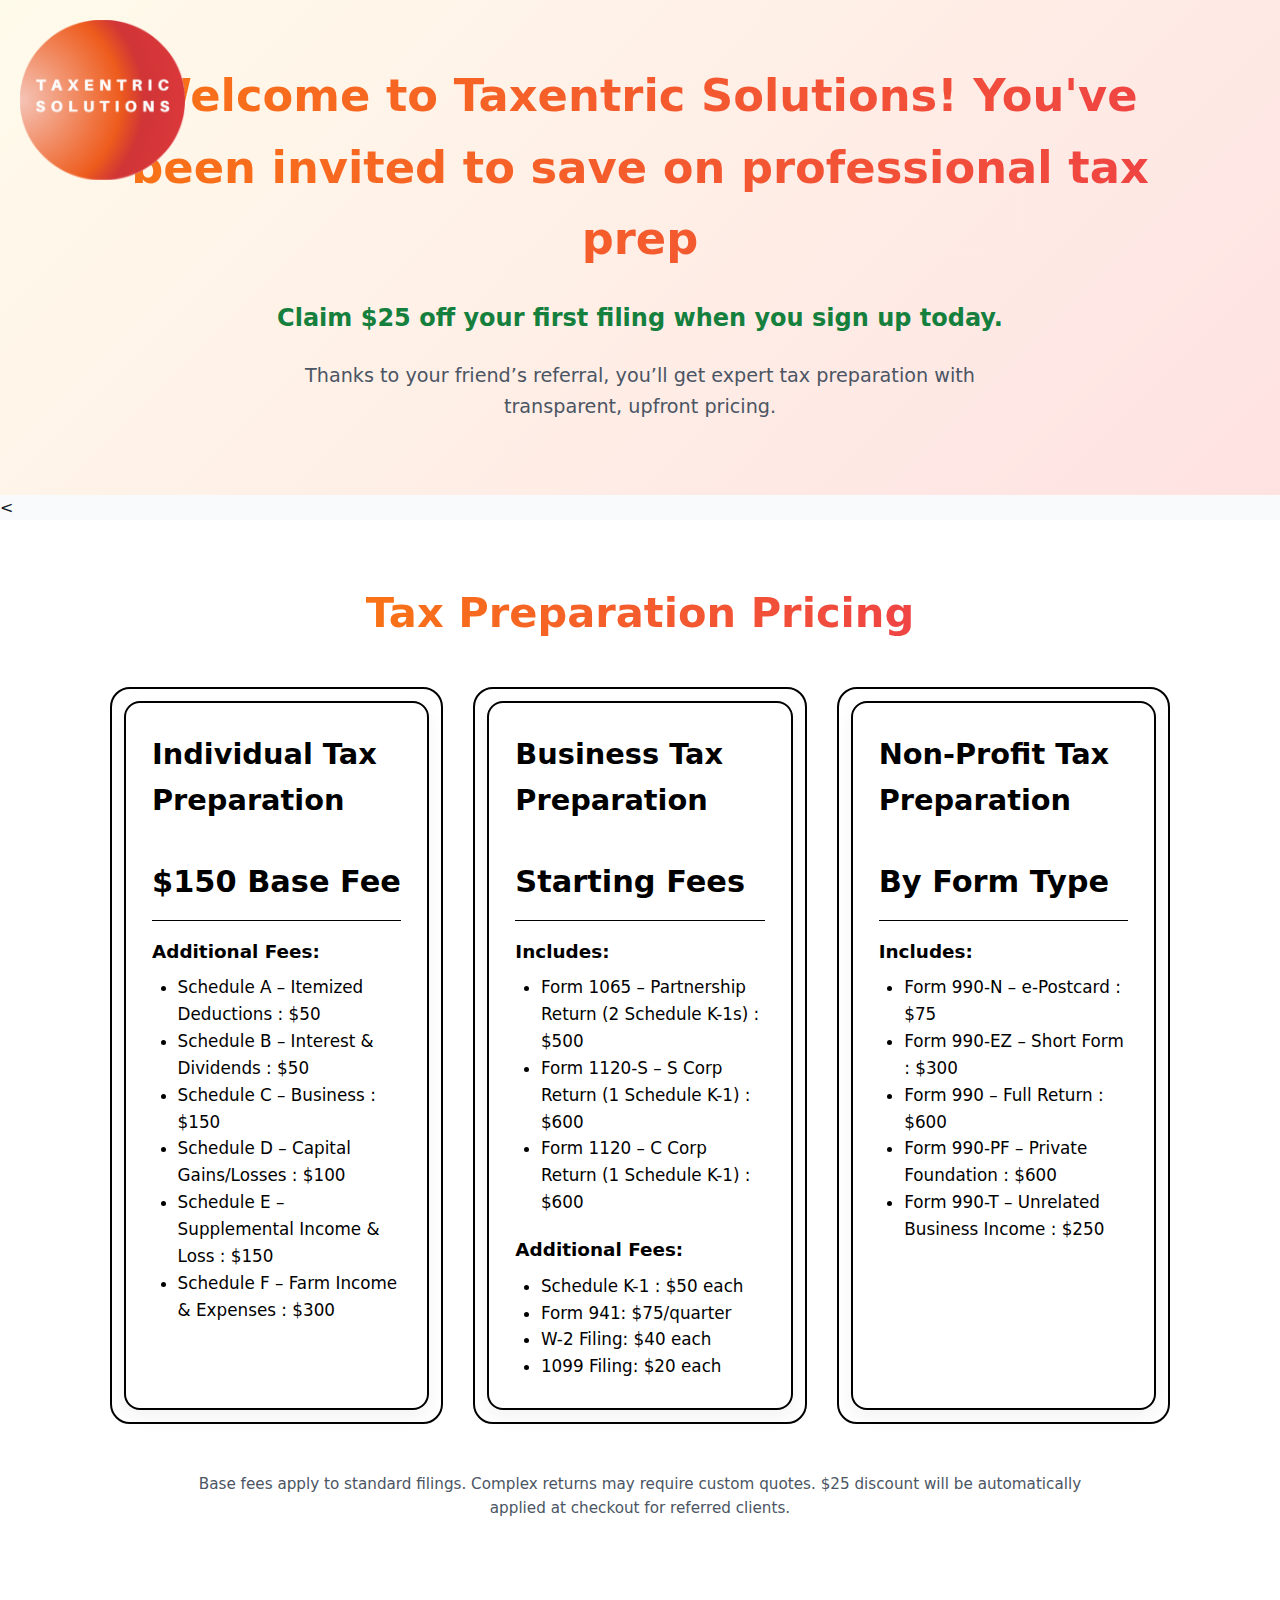
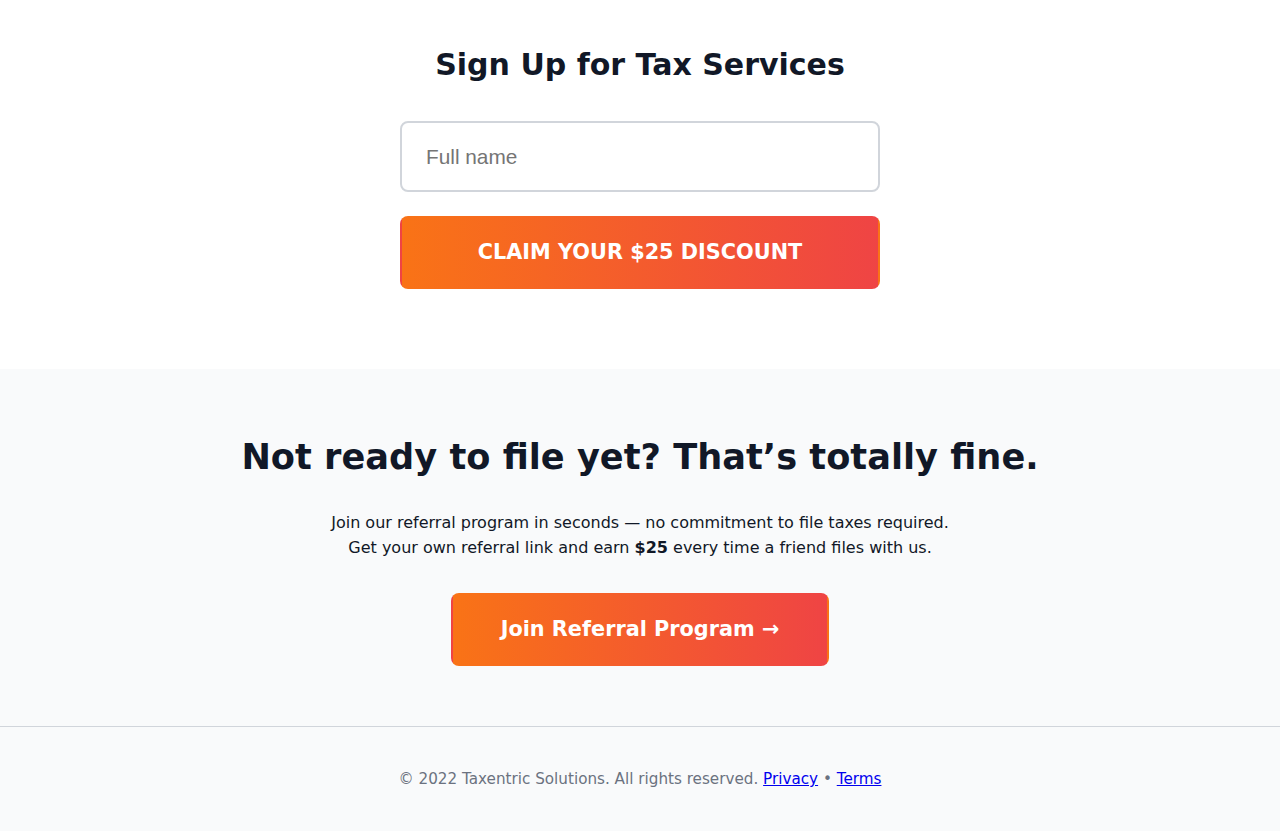
<file: invite.html>
<!DOCTYPE html>
<html lang="en">
<head>
  <meta charset="UTF-8" />
  <meta name="viewport" content="width=device-width, initial-scale=1.0"/>
  <title>Welcome to Taxentric Solutions! You've been invited to save on professional tax prep</title>
  <meta name="description" content="Get $25 off your tax preparation when you file with Taxentric."/>
  
  <style>
    :root {
      --primary: #f97316;     /* orange start */
      --secondary: #ef4444;   /* red end */
      --text: #111827;
      --light: #f9fafb;
      --border: #d1d5db;
    }

    * {
      margin: 0;
      padding: 0;
      box-sizing: border-box;
    }

    body {
      font-family: system-ui, -apple-system, BlinkMacOSystemFont, 'Segoe UI', Roboto, sans-serif;
      color: var(--text);
      background: var(--light);
      line-height: 1.6;
    }

    .container {
      max-width: 1100px;
      margin: 0 auto;
      padding: 0 20px;
      position: relative;
    }

    header.hero {
      background: linear-gradient(135deg, #fffbeb 0%, #fee2e2 100%);
      padding: 60px 0 40px;
      text-align: center;
      position: relative;
    }

    .logo {
  position: fixed;              /* Sticks to viewport */
  top: 20px;                    /* Small offset from top edge */
  left: 20px;                   /* Small offset from left edge */
  height: 160px;                /* Slightly smaller to not dominate corner */
  width: auto;
  z-index: 1000;                /* Stays above other content */
  transition: transform 0.3s ease;
}

.logo:hover {
  transform: scale(1.05);
}

@media (max-width: 768px) {
  .logo {
    height: 90px;
    top: 15px;
    left: 15px;
  }
}

    @keyframes gradientMove {
      0% { background-position: 0% 50%; }
      50% { background-position: 100% 50%; }
      100% { background-position: 0% 50%; }
    }

    .gradient-text {
      background: linear-gradient(270deg, #f97316, #ef4444, #f97316);
      -webkit-background-clip: text;
      -webkit-text-fill-color: transparent;
      background-size: 200% 200%;
      animation: gradientMove 6s ease infinite;
      display: inline-block;
    }

    .hero h1 {
      font-size: 2.8rem;
      margin-bottom: 1rem;
    }

    .hero .discount {
      font-size: 1.5rem;
      font-weight: 600;
      color: #15803d;
      margin: 0.5rem 0 1.5rem;
    }

    .hero p {
      font-size: 1.2rem;
      max-width: 700px;
      margin: 0 auto 2rem;
      color: #4b5563;
    }

    .hero .cta-buttons {
      display: flex;
      flex-wrap: wrap;
      gap: 1.5rem;
      justify-content: center;
    }

    .btn {
      display: inline-block;
      padding: 16px 32px;
      font-size: 1.1rem;
      font-weight: 600;
      border-radius: 8px;
      text-decoration: none;
      transition: all 0.2s;
      color: white;
    }

    .btn-primary {
      background: linear-gradient(to right, #f97316, #ef4444);
      border: 2px solid transparent;
    }

    .btn-primary:hover {
      transform: translateY(-2px);
      box-shadow: 0 8px 20px rgba(239, 68, 68, 0.3);
    }

    .btn-secondary {
      background: white;
      color: #f97316;
      border: 2px solid transparent;
      background-image: linear-gradient(white, white), linear-gradient(to right, #f97316, #ef4444);
      background-origin: border-box;
      background-clip: padding-box, border-box;
    }

    .btn-secondary:hover {
      transform: translateY(-2px);
      box-shadow: 0 8px 20px rgba(249, 115, 22, 0.3);
    }
.cta-section {
  padding: 60px 0 80px;          /* More bottom space before join section */
  background: white;             /* Clean separation from pricing */
  text-align: center;
}

.name-cta-group {
  max-width: 480px;              /* Controls overall width – adjust if needed */
  margin: 0 auto;
  display: flex;
  flex-direction: column;
  align-items: center;
  gap: 1.5rem;                   /* Nice space between label, input, button */
}

.name-label {
  font-size: 1.25rem;
  font-weight: 600;
  color: #111827;
  margin-bottom: 0.5rem;
}

.name-input {
  width: 100%;
  padding: 18px 24px;
  font-size: 1.3rem;
  line-height: 1.5;
  border: 2px solid #d1d5db;
  border-radius: 8px;
  background: white;
  color: #111827;
  box-sizing: border-box;
  transition: border-color 0.2s, box-shadow 0.2s;
}

.name-input:focus {
  outline: none;
  border-color: #f97316;
  box-shadow: 0 0 0 3px rgba(249, 115, 22, 0.15);
}

.cta-section .btn-primary {
  width: 100%;                   /* Full width of the group → same as input */
  max-width: none;               /* Override any previous max-width */
  padding: 18px 32px;
  font-size: 1.3rem;
  border-radius: 8px;
  min-height: 60px;              /* Matches input height feel */
  display: flex;
  align-items: center;
  justify-content: center;
  text-align: center;
}
    section.pricing {
      padding: 60px 0;
      background: white;
    }

    section.join {
      padding: 60px 0;
      background: var(--light);
      text-align: center;
    }

    section.join h2 {
      font-size: 2.2rem;
      margin-bottom: 1.5rem;
    }

    section.join .btn {
      font-size: 1.3rem;
      padding: 18px 40px;
    }

    footer {
      text-align: center;
      padding: 40px 0;
      color: #6b7280;
      font-size: 0.95rem;
      border-top: 1px solid var(--border);
    }

    /* Your pricing styles (kept mostly unchanged) */
    .tax-pricing-section {
      font-family: inherit;
      padding: 0;
      background: transparent;
      text-align: center;
    }

    .tax-pricing-section h2 {
      font-size: 2.6rem;
      margin-bottom: 2.5rem;
    }

    .tax-pricing-grid {
      display: grid;
      gap: 30px;
      grid-template-columns: repeat(auto-fit, minmax(300px, 1fr));
      max-width: 1150px;
      margin: auto;
    }

    .pricing-card-outer {
      border: 2px solid #000;
      border-radius: 20px;
      background: #fff;
      padding: 12px;
      display: flex;
      flex-direction: column;
      height: 100%;
    }

    .pricing-card-inner {
      background: #fff;
      border: 2px solid #000;
      border-radius: 16px;
      padding: 28px 26px;
      box-shadow: 0 8px 20px rgba(0,0,0,0.05);
      text-align: left;
      flex: 1;
      display: flex;
      flex-direction: column;
    }

    .pricing-card-inner h3 {
      font-size: 1.8rem;
      margin-bottom: 1rem;
      color: #000;
    }

    .pricing-card-inner .price {
      font-size: 1.9rem;
      font-weight: bold;
      margin: 1.2rem 0 1rem;
      border-bottom: 1px solid #000;
      padding-bottom: 0.8rem;
      color: #000;
    }

    .pricing-card-inner .label {
      font-size: 1.15rem;
      font-weight: bold;
      margin-bottom: 0.5rem;
      color: #000;
    }

    .pricing-card-inner ul {
      list-style: disc;
      padding-left: 1.6rem;
      margin: 0;
      color: #000;
      font-size: 1.05rem;
      line-height: 1.6;
    }

    .book-note {
      margin-top: 3rem;
      font-size: 0.95rem;
      color: #4b5563;
      max-width: 900px;
      margin-left: auto;
      margin-right: auto;
    }

    @media (max-width: 768px) {
      .hero h1 { font-size: 2.2rem; }
      .hero .cta-buttons { flex-direction: column; }
      .logo { position: static; display: block; margin: 0 auto 20px; }

.name-field-wrapper {
      max-width: 500px;
      margin: 3rem auto 2rem;
      text-align: center;
    }

    .name-field-wrapper label {
      display: block;
      margin-bottom: 0.75rem;
      font-weight: 600;
      font-size: 1.25rem;
      color: #111827;
    }

    .name-field-wrapper input {
      width: 100%;
      padding: 18px 24px;               /* Matches button padding feel */
      font-size: 1.3rem;                /* Same font size as button */
      line-height: 1.5;
      border: 2px solid #d1d5db;
      border-radius: 8px;
      box-sizing: border-box;
      background: white;
      color: #111827;
      transition: border-color 0.2s;
    }

    .name-field-wrapper input:focus {
      outline: none;
      border-color: #f97316;
      box-shadow: 0 0 0 3px rgba(249, 115, 22, 0.2);
    }

    /* Make sure the button looks consistent with the field */
    .cta-section .btn-primary {
      font-size: 1.3rem;
      padding: 18px 48px;
      min-width: 320px;                 /* Helps match perceived width */
      display: inline-block;
    }

    /* Spacing before the restored join section */
    .join {
      padding: 80px 0 60px;
      background: #f9fafb;
      text-align: center;
    }

    .join h2 {
      font-size: 2.4rem;
      margin-bottom: 1.5rem;
      color: #111827;
    }

    .join p {
      max-width: 700px;
      margin: 0 auto 2.5rem;
      color: #4b5563;
      font-size: 1.15rem;
      line-height: 1.6;
    }
  </style>
</head>
<body>
  <img src="logo.png" alt="Taxentric Logo" class="logo">

  <header class="hero">
    <div class="container">
      <h1 class="gradient-text" id="welcome">Welcome to Taxentric Solutions! You've been invited to save on professional tax prep</h1>
      <div class="discount">Claim <strong>$25 off</strong> your first filing when you sign up today.</div>
      <p>Thanks to your friend’s referral, you’ll get expert tax preparation with transparent, upfront pricing.</p>
      
      <div class="cta-buttons" style="margin-top: 2rem;">
        <!-- No more "Join Referral Program" button here -->
      </div>
    </div>
  </header>

  <<section class="pricing" id="pricing">
    <div class="container">
      <div class="tax-pricing-section">
        <h2 class="gradient-text">Tax Preparation Pricing</h2>
        <div class="tax-pricing-grid">
          <!-- Individual Tax Prep -->
          <div class="pricing-card-outer">
            <div class="pricing-card-inner">
              <h3>Individual Tax Preparation</h3>
              <div class="price">$150 Base Fee</div>
              <div class="label">Additional Fees:</div>
              <ul>
                <li>Schedule A – Itemized Deductions : $50</li>
                <li>Schedule B – Interest & Dividends : $50</li>
                <li>Schedule C – Business : $150</li>
                <li>Schedule D – Capital Gains/Losses : $100</li>
                <li>Schedule E – Supplemental Income & Loss : $150</li>
                <li>Schedule F – Farm Income & Expenses : $300</li>
              </ul>
            </div>
          </div>

          <!-- Business Tax Prep -->
          <div class="pricing-card-outer">
            <div class="pricing-card-inner">
              <h3>Business Tax Preparation</h3>
              <div class="price">Starting Fees</div>
              <div class="label">Includes:</div>
              <ul>
                <li>Form 1065 – Partnership Return (2 Schedule K-1s) : $500</li>
                <li>Form 1120-S – S Corp Return (1 Schedule K-1) : $600</li>
                <li>Form 1120 – C Corp Return (1 Schedule K-1) : $600</li>
              </ul>
              <div class="label" style="margin-top:1.2rem;">Additional Fees:</div>
              <ul>
                <li>Schedule K-1 : $50 each</li>
                <li>Form 941: $75/quarter</li>
                <li>W-2 Filing: $40 each</li>
                <li>1099 Filing: $20 each</li>
              </ul>
            </div>
          </div>

          <!-- Non-Profit Tax Prep -->
          <div class="pricing-card-outer">
            <div class="pricing-card-inner">
              <h3>Non-Profit Tax Preparation</h3>
              <div class="price">By Form Type</div>
              <div class="label">Includes:</div>
              <ul>
                <li>Form 990-N – e-Postcard : $75</li>
                <li>Form 990-EZ – Short Form : $300</li>
                <li>Form 990 – Full Return : $600</li>
                <li>Form 990-PF – Private Foundation : $600</li>
                <li>Form 990-T – Unrelated Business Income : $250</li>
              </ul>
            </div>
          </div>
        </div>

        <div class="book-note">
          Base fees apply to standard filings. Complex returns may require custom quotes. $25 discount will be automatically applied at checkout for referred clients.
        </div>
      </div>
    </div>
  </section>

  <!-- New CTA section below pricing -->
  <!-- CTA section with name field + signup button -->
<section class="cta-section">
  <div class="container">
    <div class="name-cta-group">
      <label for="visitor-name" class="name-label"><h2>Sign Up for Tax Services</h2></label>
      <input 
        type="text" 
        id="visitor-name" 
        placeholder="Full name" 
        class="name-input"
      />
      <a 
        href="https://portal.taxentric.com/en-us/signup/" 
        class="btn btn-primary" 
        id="signup-btn"
      >
        CLAIM YOUR $25 DISCOUNT
      </a>
    </div>
  </div>
</section>
<section class="join" id="join-referral">
    <div class="container">
      <h2>Not ready to file yet? That’s totally fine.</h2>
      <p style="margin-bottom: 2rem;">
        Join our referral program in seconds — no commitment to file taxes required.<br>
		Get your own referral link and earn <strong>$25</strong> every time a friend files with us.
      </p>
      <a href="https://referrals.taxentric.com" class="btn btn-primary" style="font-size: 1.3rem; padding: 18px 48px;">
        Join Referral Program →
      </a>
    </div>
  </section>
  <footer>
    <div class="container">
      <p>© 2022 Taxentric Solutions. All rights reserved. <a href="/privacy">Privacy</a> • <a href="/terms">Terms</a></p>
    </div>
  </footer>

  <script>
    // ────────────────────────────────────────────────
    // URL params + logging
    // ────────────────────────────────────────────────
    const urlParams = new URLSearchParams(window.location.search);
    const ref = urlParams.get('ref') || urlParams.get('code') || '';

    // Your logging endpoint – replace with your actual URL
    const LOG_URL = "https://script.google.com/macros/s/AKfycbzsLDNNDGpeSbEDm91Z__XuAviXIlMTNYEXg6b8AcK3scmFba9QxP2kPFJLrz5ChOm8/exec";

    const signupBtn = document.getElementById('signup-btn');

    if (signupBtn && ref) {
      // Pass ref to TaxDome
      signupBtn.href = `https://portal.taxentric.com/en-us/signup/?ref=${encodeURIComponent(ref)}`;

      signupBtn.addEventListener('click', function(e) {
  // Remove preventDefault for this test – let the <a> href work normally
  // e.preventDefault();

  const fullName = document.getElementById('visitor-name').value.trim() || '(not provided)';

  console.log("Click detected – would log:", { 
    referralCode: ref, 
    visitorName: fullName 
  });

  // Comment out the fetch entirely for this test
  // fetch(...)

  // Let the native <a> navigation happen
});
    }
  </script>
</body>
</html>
</file>
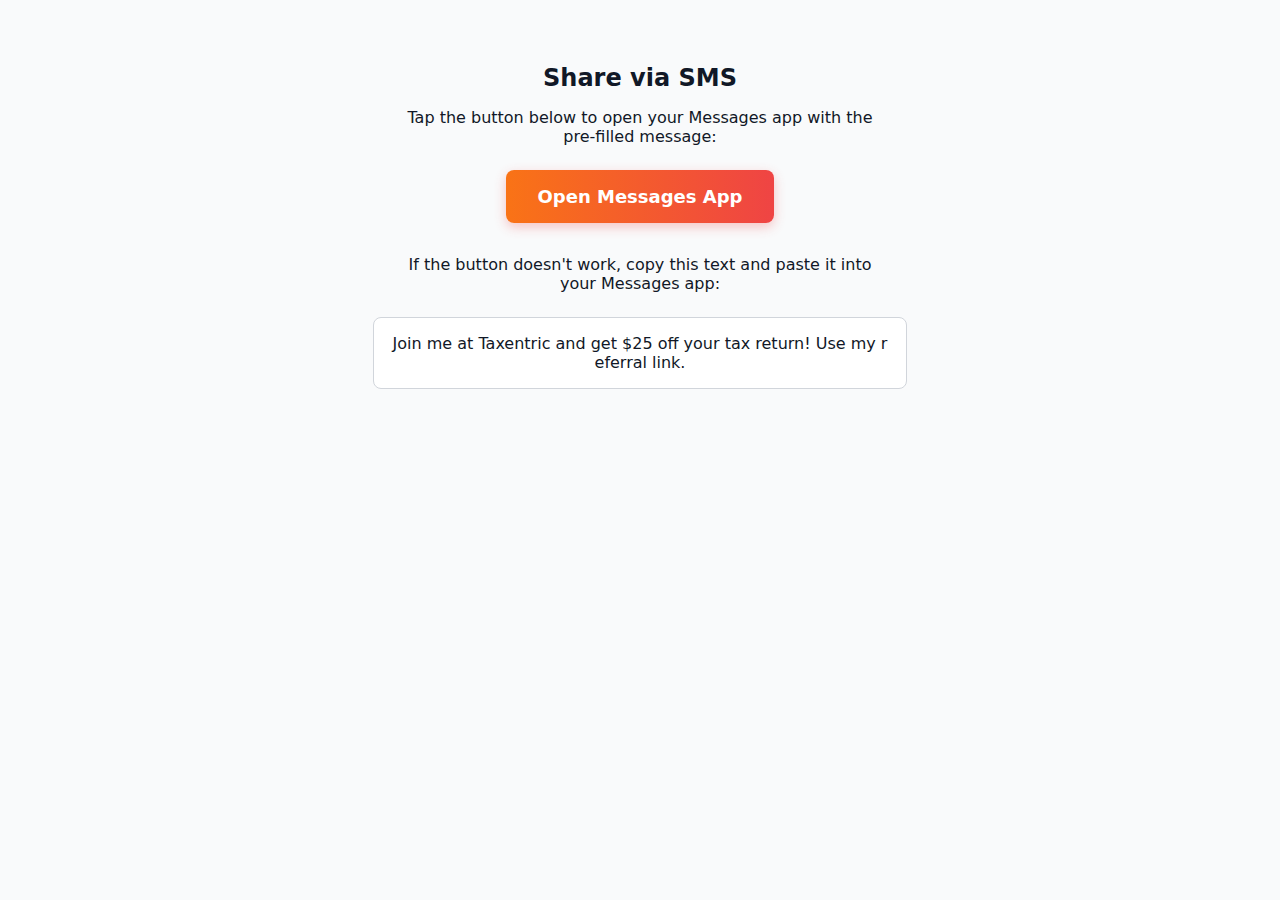
<file: sms-fallback.html>
<!DOCTYPE html>
<html lang="en">
<head>
  <meta charset="UTF-8" />
  <meta name="viewport" content="width=device-width, initial-scale=1.0" />
  <title>Share via SMS</title>
  <style>
    body {
      font-family: system-ui, sans-serif;
      text-align: center;
      padding: 40px 20px;
      background: #f9fafb;
      color: #111827;
    }
    h1 { font-size: 24px; margin-bottom: 16px; }
    p { font-size: 16px; margin-bottom: 24px; max-width: 500px; margin-left: auto; margin-right: auto; }
    .btn {
      display: inline-block;
      padding: 16px 32px;
      background: linear-gradient(to right, #f97316, #ef4444);
      color: white;
      font-size: 18px;
      font-weight: 600;
      border-radius: 8px;
      text-decoration: none;
      box-shadow: 0 4px 12px rgba(239, 68, 68, 0.3);
    }
    .btn:hover {
      transform: translateY(-2px);
      box-shadow: 0 8px 20px rgba(239, 68, 68, 0.4);
    }
    .copy-box {
      background: white;
      border: 1px solid #d1d5db;
      border-radius: 8px;
      padding: 16px;
      margin: 24px auto;
      max-width: 500px;
      word-break: break-all;
    }
    @media (max-width: 600px) {
      .btn { width: 100%; }
    }
  </style>
</head>
<body>
  <h1>Share via SMS</h1>

  <p>Tap the button below to open your Messages app with the pre-filled message:</p>

  <a id="smsButton" class="btn" href="#">Open Messages App</a>

  <p style="margin-top: 32px;">If the button doesn't work, copy this text and paste it into your Messages app:</p>
  <div class="copy-box" id="smsText"></div>

  <script>
    // Get the pre-filled text from the URL
    const urlParams = new URLSearchParams(window.location.search);
    const text = decodeURIComponent(urlParams.get('text') || 'Join me at Taxentric and get $25 off your tax return! Use my referral link.');

    // Display the text for copy-paste
    document.getElementById('smsText').textContent = text;

    // Build the sms: link
    const smsLink = `sms:?body=${encodeURIComponent(text)}`;

    // Set the button href
    document.getElementById('smsButton').href = smsLink;

    // Optional: Try to auto-open on mobile (some devices allow it)
    if (/Mobi|Android|iPhone/i.test(navigator.userAgent)) {
      window.location.href = smsLink;
    }
  </script>
</body>
</html>
</file>
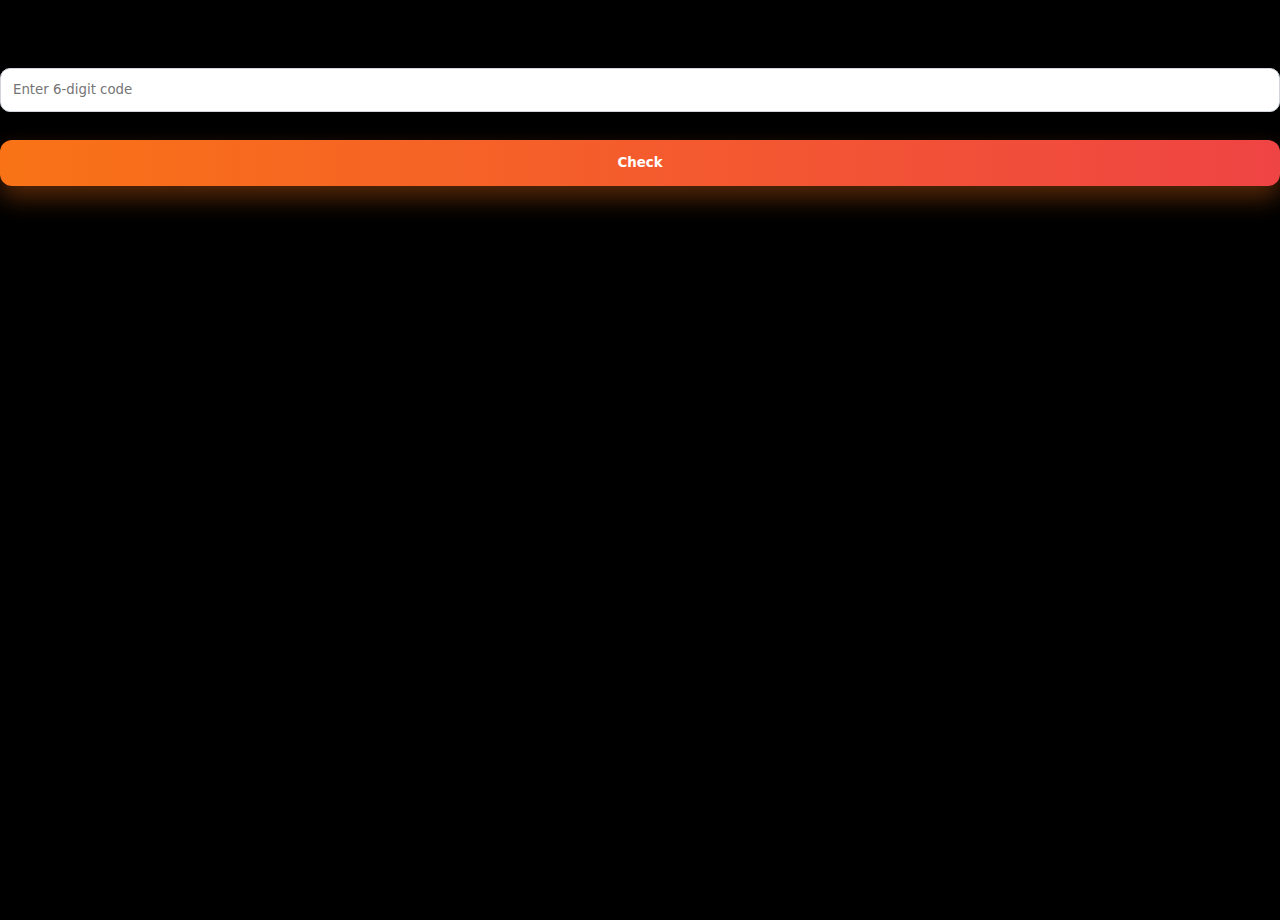
<file: tracker.html>
<!DOCTYPE html>
<html>
<head>
  <title>Referral Tracker</title>
  <link rel="stylesheet" href="styles.css">
</head>
<body>
  <h2>Check Your Referrals</h2>

  <input placeholder="Enter 6-digit code" id="code">
  <button onclick="lookup()">Check</button>

  <div id="stats"></div>

<script src="tracker.js"></script>
</body>
</html>
</file>
<file: styles.css>
/* Global */
* {
  box-sizing: border-box;
  font-family: system-ui, -apple-system, BlinkMacSystemFont, "Segoe UI", Roboto, sans-serif;
}

body {
  margin: 0;
  min-height: 100vh;
  background: black;
}

/* Background */
.page-bg {
  position: fixed;
  inset: 0;
  background: url("./background.png") center / cover no-repeat;
  z-index: 0;
}

.page-overlay {
  position: fixed;
  inset: 0;
  background: linear-gradient(to bottom right, rgba(0,0,0,.35), rgba(0,0,0,.15), rgba(0,0,0,.4));
  z-index: 1;
}

/* Header: logo + back link left-aligned */
.site-header {
  position: relative;
  z-index: 2;
  padding: 32px;
}

/* Container */
.header-inner {
  display: flex;
  flex-direction: column;
  align-items: center; /* keeps logo centered */
}

/* Logo */
.logo {
  height: 140px;
  width: auto;
  margin-bottom: 6px;
}

/* Back link */
.back-link {
  align-self: flex-start;      /* 👈 key line */
  font-size: 0.9rem;
  font-weight: 600;
  color: #111827;
  text-decoration: none;
  margin-top: 4px;
}

.back-link:hover {
  text-decoration: underline;
}

/* Center page content */
.page-center {
  position: relative;
  z-index: 2;
  min-height: calc(100vh - 220px);
  display: flex;
  align-items: center;
  justify-content: center;
  padding: 20px;
}

/* Card */
.card {
  width: 100%;
  max-width: 420px;
  background: rgba(255,255,255,.55);
  backdrop-filter: blur(18px);
  border-radius: 28px;
  padding: 32px;
  box-shadow: 0 40px 80px rgba(0,0,0,.35);
  border: 1px solid rgba(255,255,255,.5);
}

/* Heading */
h1 {
  font-size: 2.1rem;
  font-weight: 800;
  background: linear-gradient(270deg,#f97316,#ef4444,#f97316);
  background-size: 400% 400%;
  -webkit-background-clip: text;
  -webkit-text-fill-color: transparent;
  animation: gradientMove 6s ease infinite;
  margin-bottom: 6px;
  text-align: center;
}

@keyframes gradientMove {
  0% { background-position:0% 50% }
  50% { background-position:100% 50% }
  100% { background-position:0% 50% }
}

/* Subtitle */
.subtitle {
  text-align: center;
  color: #4b5563;
  margin-bottom: 20px; /* more spacing below subtitle */
}

/* Forms */
.form-group {
  margin-bottom: 20px;
}

label {
  font-weight: 600;
  font-size: .9rem;
  display: block;
  margin-bottom: 4px;
}

input {
  width: 100%;
  height: 44px;
  border-radius: 10px;
  border: 1px solid #d1d5db;
  padding: 0 12px;
  margin-bottom: 16px;
}

button {
  width: 100%;
  height: 46px;
  border: none;
  border-radius: 12px;
  background: linear-gradient(to right,#f97316,#ef4444);
  color: white;
  font-weight: 700;
  cursor: pointer;
  box-shadow: 0 12px 24px rgba(249,115,22,.35);
  margin-top: 12px; /* spacing above button */
}

/* Copy box */
.copy-box {
  display: flex;
  gap: 8px;
  margin: 10px 0;
}

.copy-box span {
  flex: 1;
  background: white;
  padding: 8px;
  border-radius: 8px;
  font-weight: 700;
}

/* Share buttons */
.share-buttons {
  display: flex;
  flex-wrap: wrap;
  gap: 10px;
  margin-top: 10px;
}

.share-buttons a {
  flex: 1;
  text-align: center;
  padding: 8px;
  background: #111827;
  color: white;
  border-radius: 8px;
  font-size: .8rem;
  text-decoration: none;
  cursor: pointer;
}

/* Footer inside card */
.card-footer {
  margin-top: 24px;
  text-align: center;
  font-size: .75rem;
  color: rgba(0,0,0,.6);
}

/* Hidden utility */
.hidden {
  display: none;
}

/* Legal text */
.legal {
  font-size: 0.75rem;
  color: #374151;
  margin-top: 16px;
}
</file>
